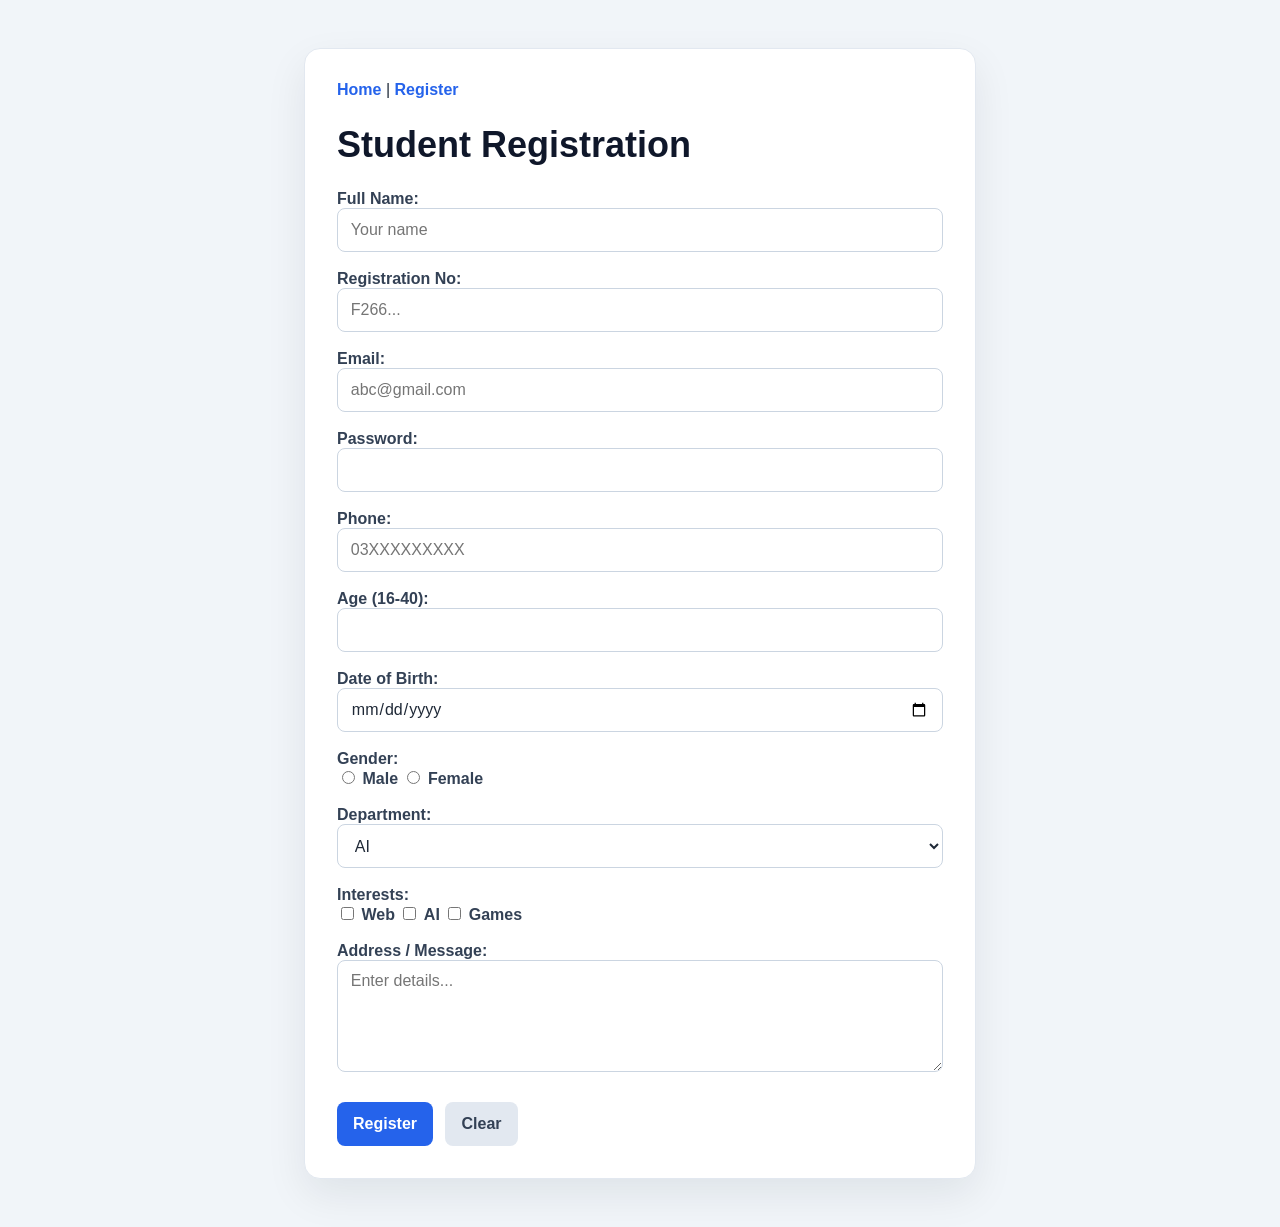
<file: form.html>
<!DOCTYPE html>
<html>
<head>
    <meta name="viewport" content="width=device-width, initial-scale=1.0">
    <title>Registration Form</title>
    <link rel="stylesheet" href="styles.css">
</head>
<body>
    <!-- Navigation Links -->
    <a href="index.html">Home</a> | <a href="form.html">Register</a>
    
    <h1>Student Registration</h1>
    
    <form action="thanks.html" method="get">
        <!-- Text Box (Required) -->
        <label for="fn">Full Name:</label><br>
        <input type="text" id="fn" name="fullname" placeholder="Your name" required><br><br>

        <!-- Registration No -->
        <label for="rn">Registration No:</label><br>
        <input type="text" id="rn" name="regno" placeholder="F266..." required><br><br>

        <!-- Email (Required) -->
        <label for="em">Email:</label><br>
        <input type="email" id="em" name="email" placeholder="abc@gmail.com" required><br><br>

        <!-- Password -->
        <label for="pw">Password:</label><br>
        <input type="password" id="pw" name="password"><br><br>

        <!-- Phone Number -->
        <label for="ph">Phone:</label><br>
        <input type="tel" id="ph" name="phone" placeholder="03XXXXXXXXX"><br><br>

        <!-- Number with Min/Max -->
        <label for="age">Age (16-40):</label><br>
        <input type="number" id="age" name="age" min="16" max="40"><br><br>

        <!-- Date Picker -->
        <label for="dob">Date of Birth:</label><br>
        <input type="date" id="dob" name="dob"><br><br>

        <!-- Radio Buttons (Same name for group selection) -->
        <label>Gender:</label><br>
        <input type="radio" id="m" name="gender" value="Male"> <label for="m">Male</label>
        <input type="radio" id="f" name="gender" value="Female"> <label for="f">Female</label><br><br>

        <!-- Drop-down List -->
        <label for="dp">Department:</label><br>
        <select id="dp" name="dept">
            <option value="AI">AI</option>
            <option value="CS">CS</option>
            <option value="SE">SE</option>
            <option value="EE">EE</option>
        </select><br><br>

        <!-- Checkboxes -->
        <label>Interests:</label><br>
        <input type="checkbox" id="w" name="interest" value="Web"> <label for="w">Web</label>
        <input type="checkbox" id="ai" name="interest" value="AI"> <label for="ai">AI</label>
        <input type="checkbox" id="g" name="interest" value="Games"> <label for="g">Games</label><br><br>

        <!-- Textarea -->
        <label for="msg">Address / Message:</label><br>
        <textarea id="msg" name="message" rows="4" cols="30" placeholder="Enter details..."></textarea><br><br>

        <!-- Submit & Reset Buttons -->
        <input type="submit" value="Register">
        <input type="reset" value="Clear">
    </form>
</body>
</html>
</file>
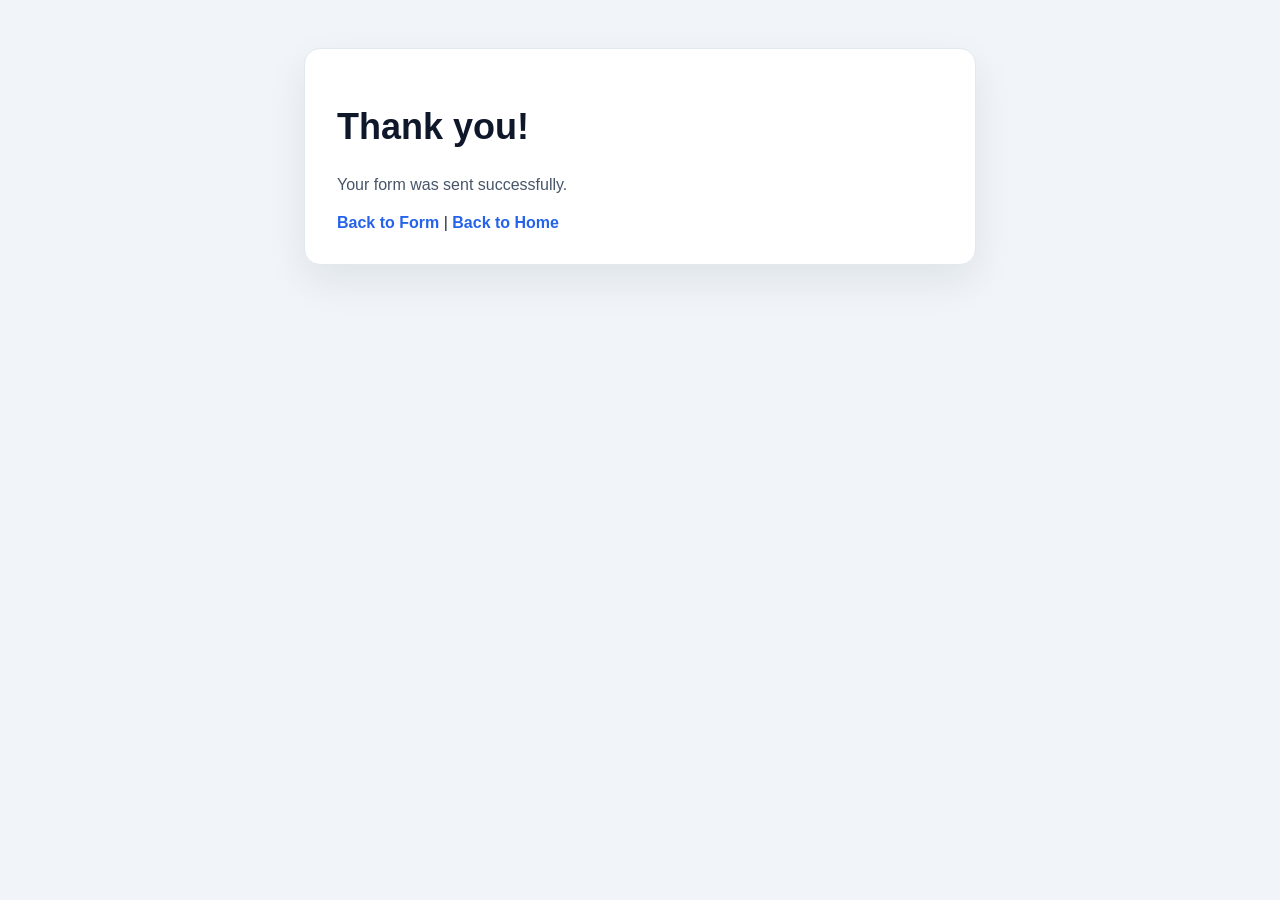
<file: thanks.html>
<!DOCTYPE html>
<html lang="en">
<head>
    <meta charset="UTF-8">
    <meta name="viewport" content="width=device-width, initial-scale=1.0">
    <title>Thanks Page</title>
    <link rel="stylesheet" href="styles.css">
</head>
<body>
    <h1>Thank you!</h1>
    <p>Your form was sent successfully.</p>
    
    <!-- Navigation Back -->
    <a href="form.html">Back to Form</a> | <a href="index.html">Back to Home</a>
</body>
</html>
</file>
<file: styles.css>
:root {
    color-scheme: light;
    font-family: "Segoe UI", Arial, sans-serif;
    color: #1f2937;
    background: #f1f5f9;
    font-synthesis: none;
    text-rendering: optimizeLegibility;
}

* {
    box-sizing: border-box;
}

body {
    width: min(100% - 2rem, 42rem);
    margin: 3rem auto;
    padding: 2rem;
    background: #fff;
    border: 1px solid #e2e8f0;
    border-radius: 1rem;
    box-shadow: 0 1rem 2.5rem rgb(15 23 42 / 8%);
}

body > a {
    color: #2563eb;
    font-weight: 600;
    text-decoration: none;
}

body > a:hover {
    color: #1d4ed8;
    text-decoration: underline;
}

h1 {
    margin: 1.5rem 0;
    color: #0f172a;
    font-size: clamp(1.75rem, 5vw, 2.25rem);
    line-height: 1.2;
}

form {
    display: block;
}

form > label {
    margin-top: 0.4rem;
    color: #334155;
    font-weight: 600;
}

input:not([type="radio"]):not([type="checkbox"]):not([type="submit"]):not([type="reset"]),
select,
textarea {
    width: 100%;
    min-height: 2.75rem;
    padding: 0.65rem 0.8rem;
    color: #1f2937;
    background: #fff;
    border: 1px solid #cbd5e1;
    border-radius: 0.5rem;
    font: inherit;
}

textarea {
    min-height: 7rem;
    resize: vertical;
}

input:focus-visible,
select:focus-visible,
textarea:focus-visible,
a:focus-visible {
    outline: 3px solid rgb(37 99 235 / 35%);
    outline-offset: 2px;
}

input[type="radio"],
input[type="checkbox"] {
    accent-color: #2563eb;
}

input[type="submit"],
input[type="reset"] {
    min-height: 2.75rem;
    margin: 0.5rem 0.5rem 0 0;
    padding: 0.65rem 1rem;
    border: 0;
    border-radius: 0.5rem;
    font: inherit;
    font-weight: 600;
    cursor: pointer;
}

input[type="submit"] {
    color: #fff;
    background: #2563eb;
}

input[type="submit"]:hover {
    background: #1d4ed8;
}

input[type="reset"] {
    color: #334155;
    background: #e2e8f0;
}

input[type="reset"]:hover {
    background: #cbd5e1;
}

p {
    color: #475569;
    line-height: 1.6;
}

@media (max-width: 35rem) {
    body {
        width: min(100% - 1rem, 42rem);
        margin: 0.5rem auto;
        padding: 1.25rem;
        border-radius: 0.75rem;
    }
}
</file>
